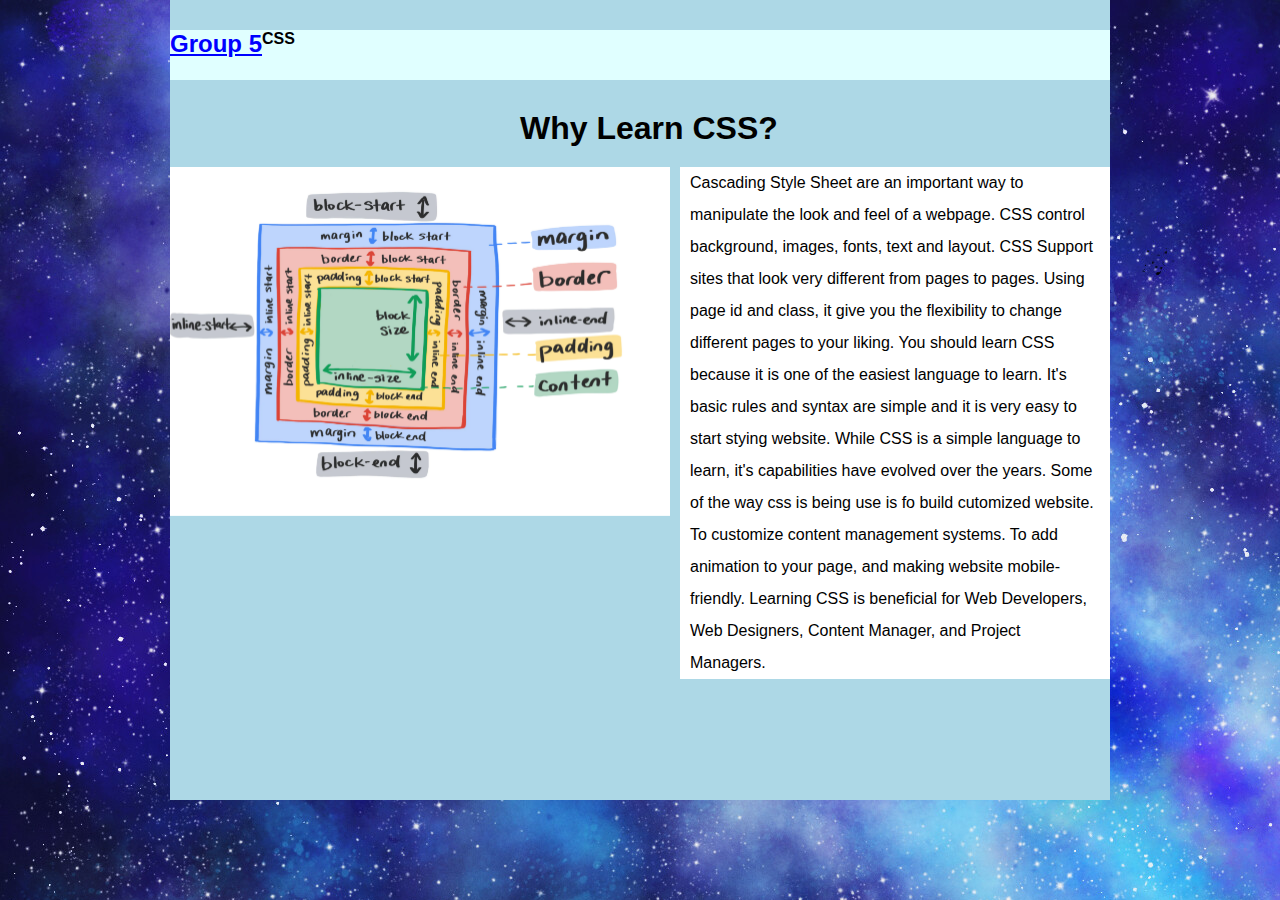
<file: css.html>
<!doctype html>
<html lang="en">
<head>
<meta charset="UTF-8">
<title>Untitled Document</title>
<link rel="stylesheet" href="styles.css">


<link rel="stylesheet" href="https://cdn.jsdelivr.net/npm/bootstrap@4.1.3/dist/css/bootstrap.min.css"
        integrity="sha384-MCw98/SFnGE8fJT3GXwEOngsV7Zt27NXFoaoApmYm81iuXoPkFOJwJ8ERdknLPMO" crossorigin="anonymous">
    <script src="https://code.jquery.com/jquery-3.3.1.slim.min.js"
        integrity="sha384-q8i/X+965DzO0rT7abK41JStQIAqVgRVzpbzo5smXKp4YfRvH+8abtTE1Pi6jizo"
        crossorigin="anonymous"></script>
    <script src="https://cdn.jsdelivr.net/npm/popper.js@1.14.3/dist/umd/popper.min.js"
        integrity="sha384-ZMP7rVo3mIykV+2+9J3UJ46jBk0WLaUAdn689aCwoqbBJiSnjAK/l8WvCWPIPm49"
        crossorigin="anonymous"></script>
    <script src="https://cdn.jsdelivr.net/npm/bootstrap@4.1.3/dist/js/bootstrap.min.js"
        integrity="sha384-ChfqqxuZUCnJSK3+MXmPNIyE6ZbWh2IMqE241rYiqJxyMiZ6OW/JmZQ5stwEULTy"
        crossorigin="anonymous"></script>

</head>

<body class="css">
    <div id="wrapper">
    <header  class="d-flex p-2">
        <h2>
            <a href="index.html">
                Group 5
            </a>
        </h2>
        <h4>
            CSS
        </h4>
    </header>

    <h1> Why Learn CSS?</h1>
    
<main id="hero">

    
       <img src="cssimg.webp" alt="css">
  
    </main>   
 <aside>
        <p> 
          
            Cascading Style Sheet are an important way to manipulate the look and feel of a webpage. CSS control background, images, fonts, text and layout.
            CSS Support sites that look very different from pages to pages. Using page id and class, it give you the flexibility to change different pages to your liking. 
            You should learn CSS because it is one of the easiest language to learn. 

         It's basic rules and syntax are simple and it is very easy to start stying website. 
            While CSS is a simple language to learn, it's capabilities have evolved over the years. Some of the way css is being use is fo build cutomized website. To customize content management systems. To add animation to your page, and making website mobile-friendly. 
            Learning CSS is beneficial for Web Developers, Web Designers, Content Manager, and Project Managers. 
           
        </p>

       </aside>



   

</div>
</body>
</html>
</file>
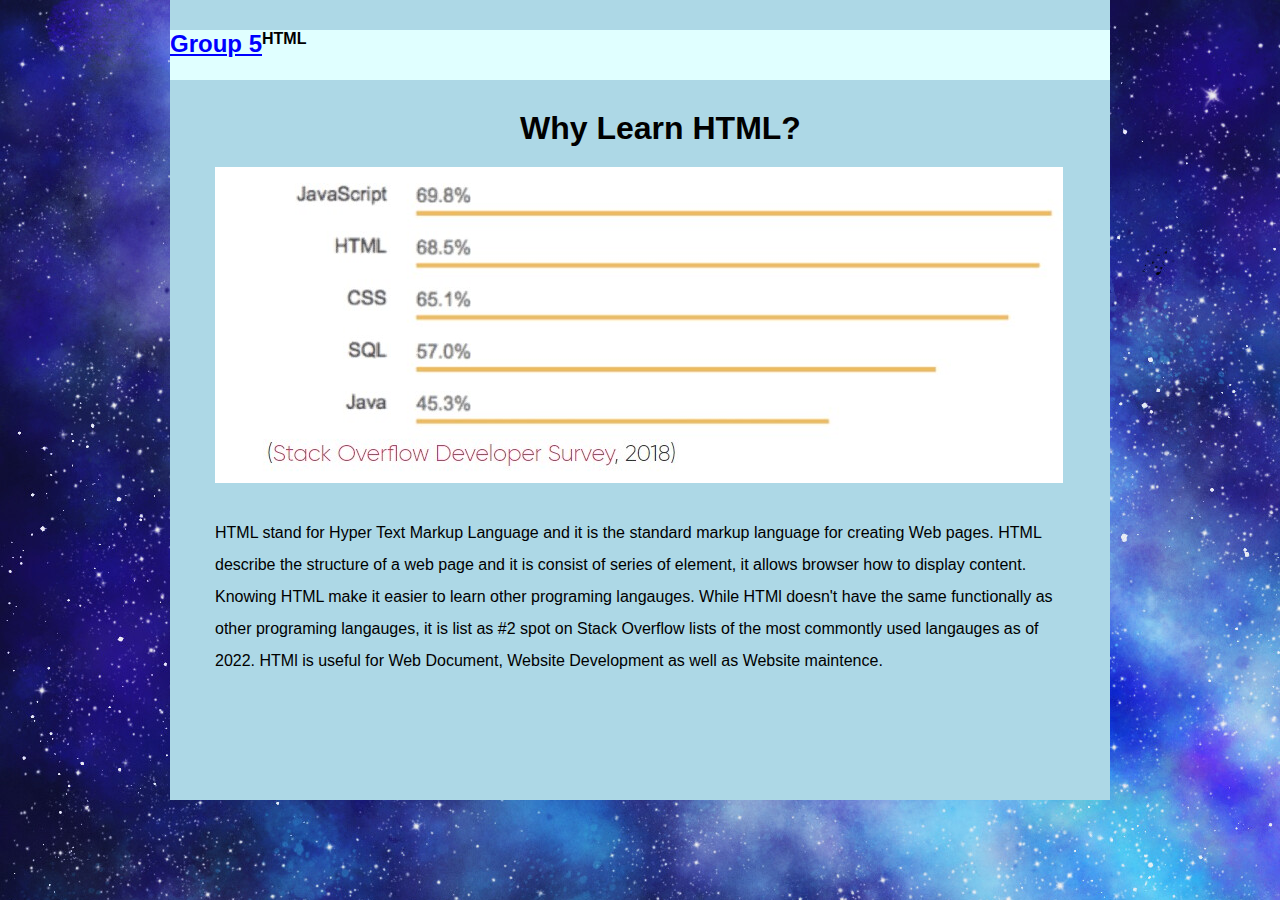
<file: html.html>
<!doctype html>
<html lang="en">
<head>
<meta charset="UTF-8">
<title>Untitled Document</title>
<link rel="stylesheet" href="styles.css">


<link rel="stylesheet" href="https://cdn.jsdelivr.net/npm/bootstrap@4.1.3/dist/css/bootstrap.min.css"
        integrity="sha384-MCw98/SFnGE8fJT3GXwEOngsV7Zt27NXFoaoApmYm81iuXoPkFOJwJ8ERdknLPMO" crossorigin="anonymous">
    <script src="https://code.jquery.com/jquery-3.3.1.slim.min.js"
        integrity="sha384-q8i/X+965DzO0rT7abK41JStQIAqVgRVzpbzo5smXKp4YfRvH+8abtTE1Pi6jizo"
        crossorigin="anonymous"></script>
    <script src="https://cdn.jsdelivr.net/npm/popper.js@1.14.3/dist/umd/popper.min.js"
        integrity="sha384-ZMP7rVo3mIykV+2+9J3UJ46jBk0WLaUAdn689aCwoqbBJiSnjAK/l8WvCWPIPm49"
        crossorigin="anonymous"></script>
    <script src="https://cdn.jsdelivr.net/npm/bootstrap@4.1.3/dist/js/bootstrap.min.js"
        integrity="sha384-ChfqqxuZUCnJSK3+MXmPNIyE6ZbWh2IMqE241rYiqJxyMiZ6OW/JmZQ5stwEULTy"
        crossorigin="anonymous"></script>

</head>

<body class="html">
    <div id="wrapper">
    <header  class="d-flex p-2">
        <h2>
            <a href="index.html">
                Group 5
            </a>
        </h2>
        <h4 class>
            HTML
        </h4>
    </header>

    <h1> Why Learn HTML?</h1>
    
<main id="data">

    
       <img src="htmldata.jpg" alt="data">
  

       <p> 
        HTML stand for Hyper Text Markup Language and it is the standard markup language for creating Web pages. 
        HTML describe the structure of a web page and it is consist of series of element, it allows browser how to display content.
        Knowing HTML make it easier to learn other programing langauges. While HTMl doesn't have the same functionally as other programing langauges, 
        it is list as #2 spot on Stack Overflow lists of the most commontly used langauges as of 2022. 
        HTMl is useful for Web Document, Website Development as well as Website maintence. 
         
      </p>
    </main>   
 



   

</div>
</body>
</html>
</file>
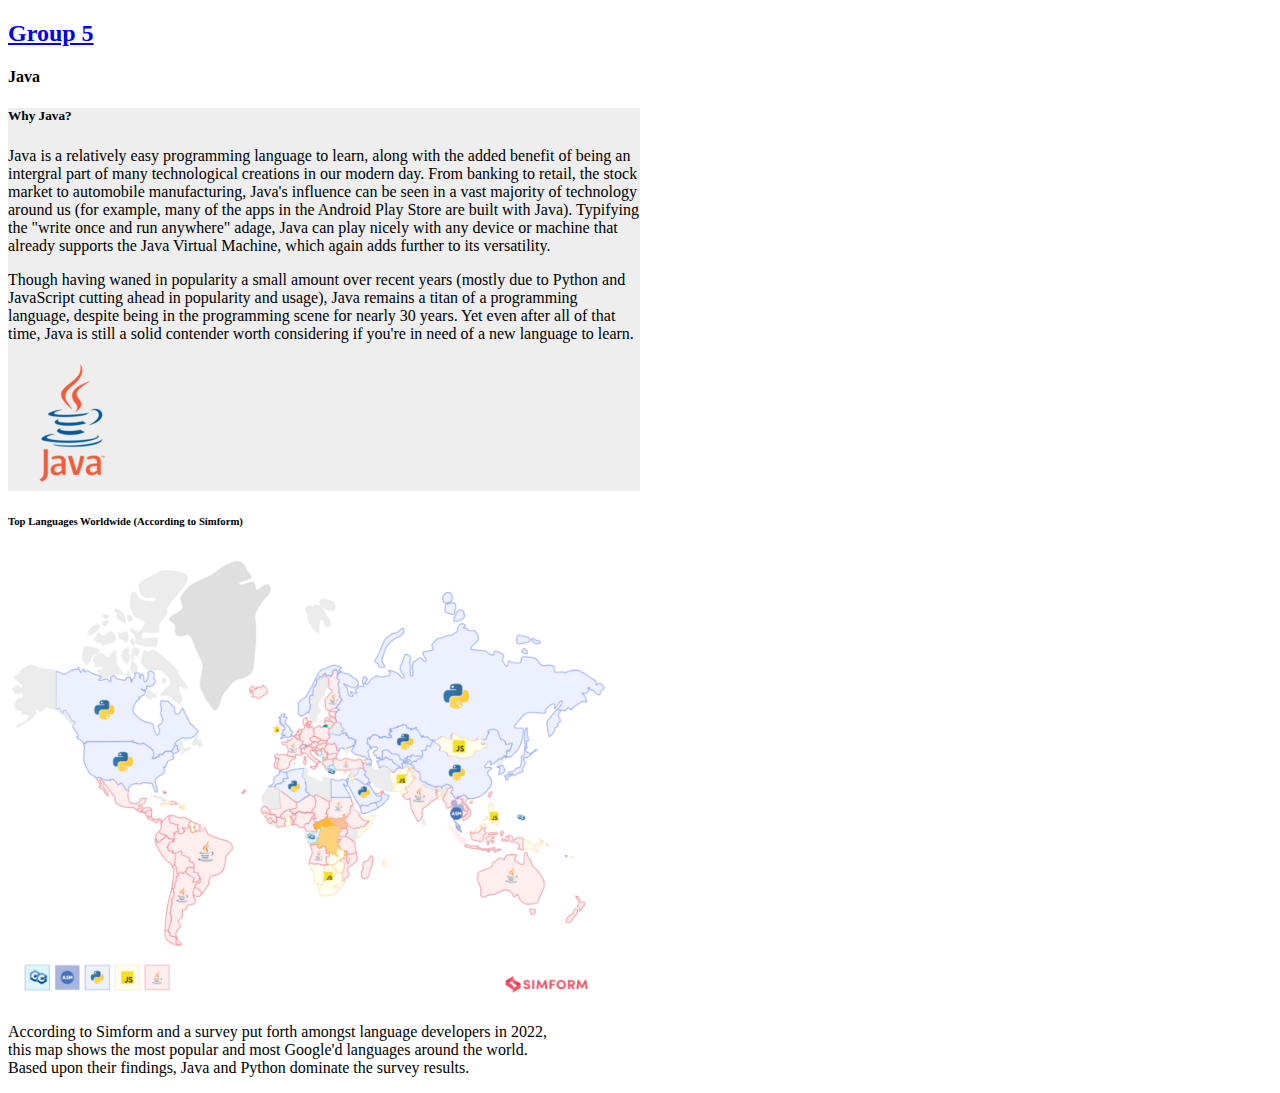
<file: java.html>
<!DOCTYPE html>
<html lang="en">

<head>
    <meta charset="UTF-8">
    <meta http-equiv="X-UA-Compatible" content="IE=edge">
    <meta name="viewport" content="width=device-width, initial-scale=1.0">
    <title>Java</title>

    <link rel="stylesheet" href="https://cdn.jsdelivr.net/npm/bootstrap@4.1.3/dist/css/bootstrap.min.css"
        integrity="sha384-MCw98/SFnGE8fJT3GXwEOngsV7Zt27NXFoaoApmYm81iuXoPkFOJwJ8ERdknLPMO" crossorigin="anonymous">
    <script src="https://code.jquery.com/jquery-3.3.1.slim.min.js"
        integrity="sha384-q8i/X+965DzO0rT7abK41JStQIAqVgRVzpbzo5smXKp4YfRvH+8abtTE1Pi6jizo"
        crossorigin="anonymous"></script>
    <script src="https://cdn.jsdelivr.net/npm/popper.js@1.14.3/dist/umd/popper.min.js"
        integrity="sha384-ZMP7rVo3mIykV+2+9J3UJ46jBk0WLaUAdn689aCwoqbBJiSnjAK/l8WvCWPIPm49"
        crossorigin="anonymous"></script>
    <script src="https://cdn.jsdelivr.net/npm/bootstrap@4.1.3/dist/js/bootstrap.min.js"
        integrity="sha384-ChfqqxuZUCnJSK3+MXmPNIyE6ZbWh2IMqE241rYiqJxyMiZ6OW/JmZQ5stwEULTy"
        crossorigin="anonymous"></script>

</head>

<body>
    <header class="d-flex p-2">
        <h2 class="flex-grow-1">
            <a href="index.html">
                Group 5
            </a>
        </h2>
        <h4>
            Java
        </h4>
    </header>
    <main class=" m-3 p-3 float-left" style="width:50%; background: #eee;">
        <h5 class="pb-2">Why Java?</h5>
        <p class="pb-2">Java is a relatively easy programming language to learn, along with the added benefit of being
            an intergral part of many technological creations in our modern day. From banking to
            retail, the stock market to automobile manufacturing, Java's influence can be seen in a vast majority of technology around us
            (for example, many of the apps in the Android Play Store are built with Java). Typifying the "write once and run anywhere" adage, Java can play nicely with any device or
            machine that already supports the Java Virtual Machine, which again adds further to its versatility.</p>

        <p class="pb-2">Though having waned in popularity a small amount over recent years (mostly due to Python and
            JavaScript cutting ahead in popularity and usage), Java remains a titan of a
            programming language, despite being in the programming scene for nearly 30 years. Yet even after all of that time, Java is still a solid contender worth considering if you're in need of a new language to learn.
        </p>

        <img src="java.png" alt="java logo">
    </main>
    <aside class=" m-3 p-3 float-right" style="width:43%; background: #fff;">
        <h6 class="pb-2">Top Languages Worldwide (According to Simform)</h6>

        <a href="https://www.simform.com/blog/top-programming-languages/">
            <img class="pb-2" style="width:600px" src="java_map.png" alt="most googled languages worldwide">
        </a>

        <p>According to Simform and a survey put forth amongst language developers in 2022, this map shows the most
            popular and most Google'd languages around the world. Based upon their findings, Java and Python dominate
            the survey results.
        </p>
    </aside>
</body>

</html>
</file>
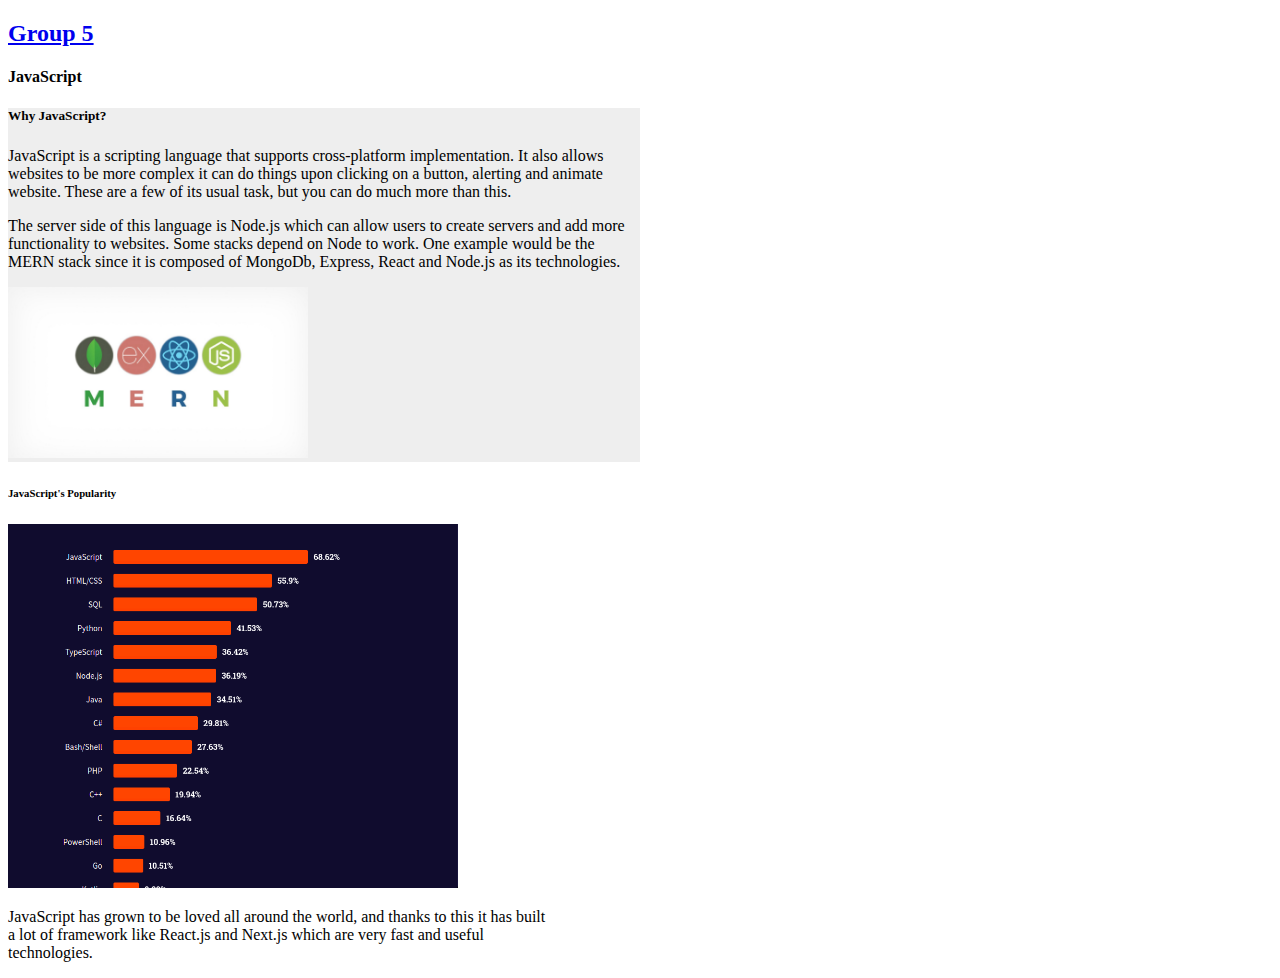
<file: javaScript.html>
<!DOCTYPE html>
<html lang="en">
<head>
    <meta charset="UTF-8">
    <meta http-equiv="X-UA-Compatible" content="IE=edge">
    <meta name="viewport" content="width=device-width, initial-scale=1.0">
    <title>JavaScript</title>

    <link rel="stylesheet" href="https://cdn.jsdelivr.net/npm/bootstrap@4.1.3/dist/css/bootstrap.min.css" integrity="sha384-MCw98/SFnGE8fJT3GXwEOngsV7Zt27NXFoaoApmYm81iuXoPkFOJwJ8ERdknLPMO" crossorigin="anonymous">
    <script src="https://code.jquery.com/jquery-3.3.1.slim.min.js" integrity="sha384-q8i/X+965DzO0rT7abK41JStQIAqVgRVzpbzo5smXKp4YfRvH+8abtTE1Pi6jizo" crossorigin="anonymous"></script>
    <script src="https://cdn.jsdelivr.net/npm/popper.js@1.14.3/dist/umd/popper.min.js" integrity="sha384-ZMP7rVo3mIykV+2+9J3UJ46jBk0WLaUAdn689aCwoqbBJiSnjAK/l8WvCWPIPm49" crossorigin="anonymous"></script>
    <script src="https://cdn.jsdelivr.net/npm/bootstrap@4.1.3/dist/js/bootstrap.min.js" integrity="sha384-ChfqqxuZUCnJSK3+MXmPNIyE6ZbWh2IMqE241rYiqJxyMiZ6OW/JmZQ5stwEULTy" crossorigin="anonymous"></script>

</head>
<body>
    <header class="d-flex p-2">
        <h2 class="flex-grow-1">
            <a href="index.html">
                Group 5
            </a>
        </h2>
        <h4>
            JavaScript
        </h4>
    </header>
    <main class=" m-3 p-3 float-left" style="width:50%; background: #eee;">
        <h5 class="pb-2">Why JavaScript?</h5>
        <p class="pb-2">JavaScript is a scripting language that supports cross-platform implementation. It also allows websites to be more complex it can do things upon clicking on a button, alerting and animate website. These are a few of its usual task, but you can do much more than this.</p>

        <p class="pb-2">The server side of this language is Node.js which can allow users to create servers and add more functionality to websites. Some stacks depend on Node to work. One example would be the MERN stack since it is composed of MongoDb, Express, React and Node.js as its technologies.</p>

        <img style="width:300px;" src="mern.jpeg" alt="mern stack">
    </main>
    <aside class=" m-3 p-3 float-right" style="width:43%; background: #fff;">
        <h6 class="pb-2">JavaScript's Popularity</h6>

        <img class="pb-2" style="width:450px" src="popularity.webp" alt="popularity chart">

        <p>JavaScript has grown to be loved all around the world, and thanks to this it has built a lot of framework like React.js and Next.js which are very fast and useful technologies.</p>
    </aside>
</body>
</html>
</file>
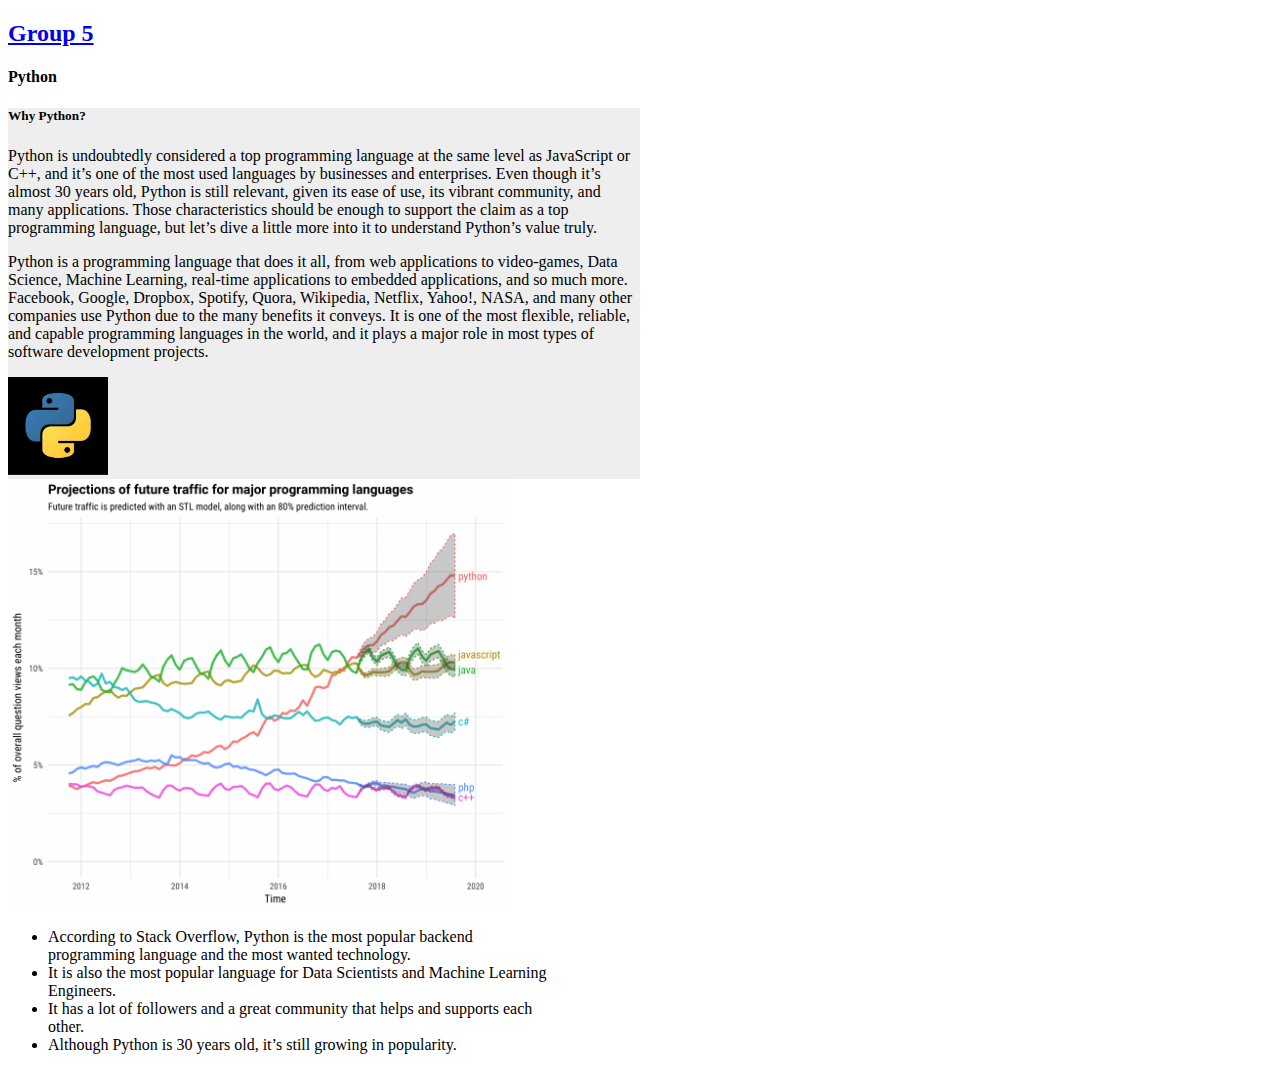
<file: python.html>
<!DOCTYPE html>
<html lang="en">

<head>
    <meta charset="UTF-8">
    <meta http-equiv="X-UA-Compatible" content="IE=edge">
    <meta name="viewport" content="width=device-width, initial-scale=1.0">
    <title>Python</title>

    <link rel="stylesheet" href="https://cdn.jsdelivr.net/npm/bootstrap@4.1.3/dist/css/bootstrap.min.css"
        integrity="sha384-MCw98/SFnGE8fJT3GXwEOngsV7Zt27NXFoaoApmYm81iuXoPkFOJwJ8ERdknLPMO" crossorigin="anonymous">
    <script src="https://code.jquery.com/jquery-3.3.1.slim.min.js"
        integrity="sha384-q8i/X+965DzO0rT7abK41JStQIAqVgRVzpbzo5smXKp4YfRvH+8abtTE1Pi6jizo"
        crossorigin="anonymous"></script>
    <script src="https://cdn.jsdelivr.net/npm/popper.js@1.14.3/dist/umd/popper.min.js"
        integrity="sha384-ZMP7rVo3mIykV+2+9J3UJ46jBk0WLaUAdn689aCwoqbBJiSnjAK/l8WvCWPIPm49"
        crossorigin="anonymous"></script>
    <script src="https://cdn.jsdelivr.net/npm/bootstrap@4.1.3/dist/js/bootstrap.min.js"
        integrity="sha384-ChfqqxuZUCnJSK3+MXmPNIyE6ZbWh2IMqE241rYiqJxyMiZ6OW/JmZQ5stwEULTy"
        crossorigin="anonymous"></script>

</head>

<body>
    <header class="d-flex p-2">
        <h2 class="flex-grow-1">
            <a href="index.html">
                Group 5
            </a>
        </h2>
        <h4>
            Python
        </h4>
    </header>
    <main class=" m-3 p-3 float-left" style="width:50%; background: #eee;">
        <h5 class="pb-2">Why Python?</h5>
        <p class="pb-2">Python is undoubtedly considered a top programming language at the same level as JavaScript or C++, 
            and it’s one of the most used languages by businesses and enterprises. Even though it’s almost 30 years old, Python 
            is still relevant, given its ease of use, its vibrant community, and many applications. Those characteristics should be 
            enough to support the claim as a top programming language, but let’s dive a little more into it to understand Python’s 
            value truly.</p>

        <p class="pb-2">Python is a programming language that does it all, from web applications to video-games, Data Science, Machine Learning, 
            real-time applications to embedded applications, and so much more. Facebook, Google, Dropbox, Spotify, Quora, Wikipedia, Netflix, 
            Yahoo!, NASA, and many other companies use Python due to the many benefits it conveys. It is one of the most flexible, reliable, and 
            capable programming languages in the world, and it plays a major role in most types of software development projects.
        </p>

        <img src="python.jpeg" alt="python logo" width="100px">
    </main>
    <aside class=" m-3 p-3 float-right" style="width:43%; background: #fff;">

        <a href="https://stackoverflow.blog/2017/09/06/incredible-growth-python/">
            <img class="pb-2" style="width:500px" src="graph.jpeg" alt="growth prediction graph">
        </a>

        <p>
            <ul>
                <li>
                    According to Stack Overflow, Python is the most popular backend programming language and the most wanted technology. 
                </li>
                <li>
                    It is also the most popular language for Data Scientists and Machine Learning Engineers. 
                </li>
                <li>
                    It has a lot of followers and a great community that helps and supports each other.
                </li>
                <li>
                    Although Python is 30 years old, it’s still growing in popularity.
                </li>
            </ul>
        </p>
    </aside>
</body>

</html>
</file>
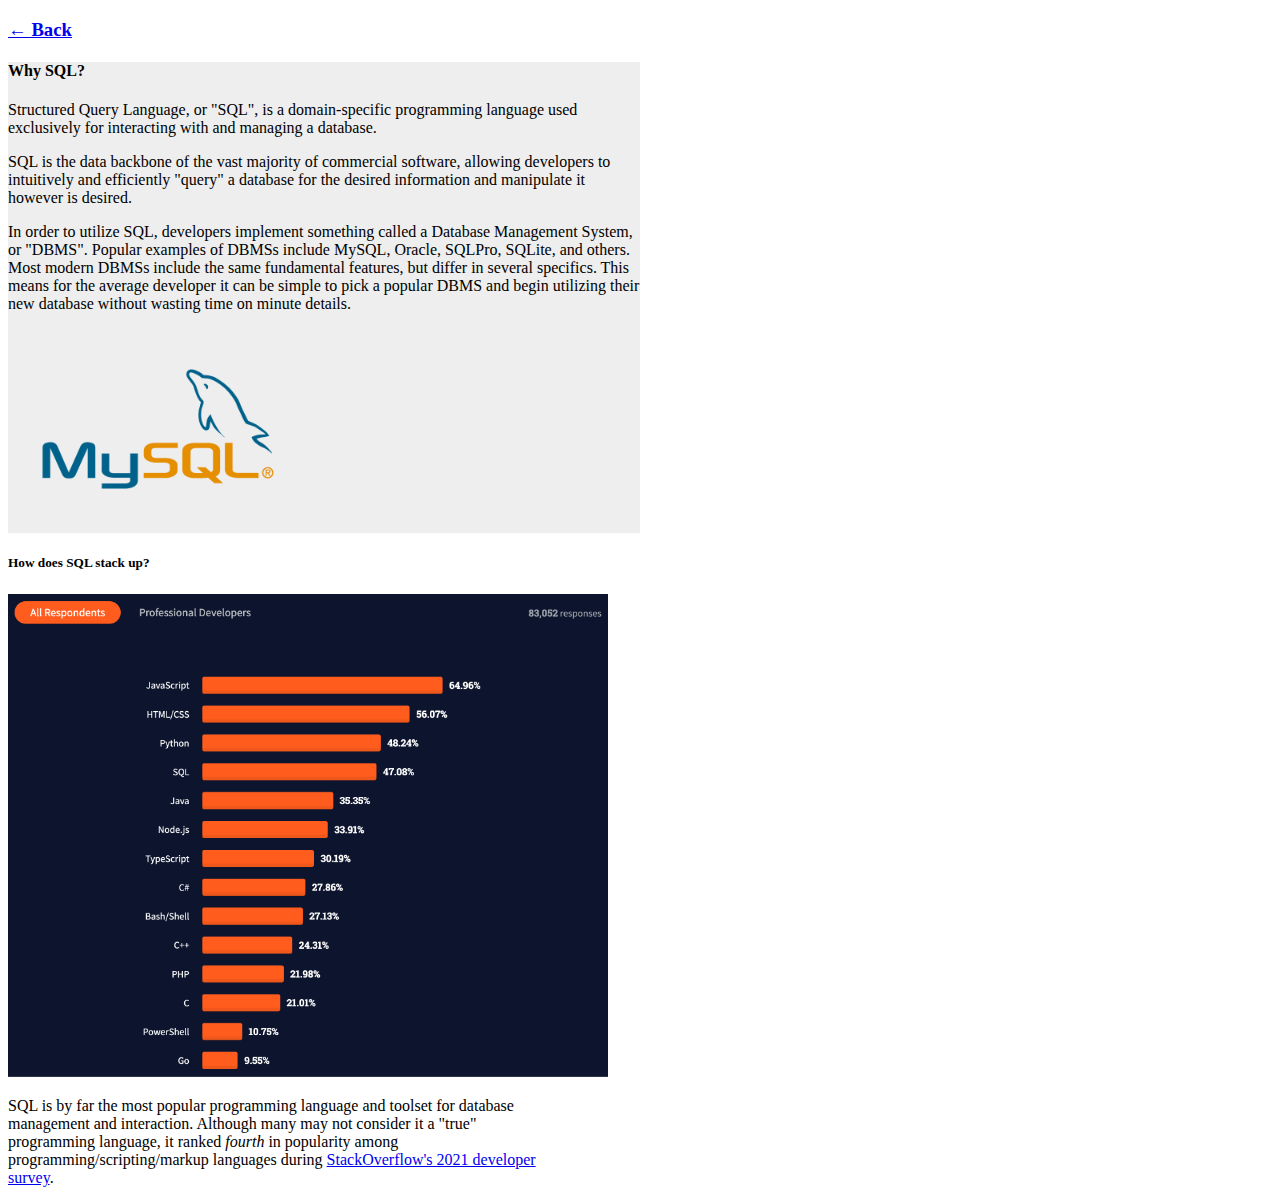
<file: SQL.html>
<!DOCTYPE html>
<html lang="en">
<head>
    <meta charset="UTF-8">
    <meta http-equiv="X-UA-Compatible" content="IE=edge">
    <meta name="viewport" content="width=device-width, initial-scale=1.0">
    <title>SQL</title>

    <link rel="stylesheet" href="https://cdn.jsdelivr.net/npm/bootstrap@4.1.3/dist/css/bootstrap.min.css" integrity="sha384-MCw98/SFnGE8fJT3GXwEOngsV7Zt27NXFoaoApmYm81iuXoPkFOJwJ8ERdknLPMO" crossorigin="anonymous">
    <script src="https://code.jquery.com/jquery-3.3.1.slim.min.js" integrity="sha384-q8i/X+965DzO0rT7abK41JStQIAqVgRVzpbzo5smXKp4YfRvH+8abtTE1Pi6jizo" crossorigin="anonymous"></script>
    <script src="https://cdn.jsdelivr.net/npm/popper.js@1.14.3/dist/umd/popper.min.js" integrity="sha384-ZMP7rVo3mIykV+2+9J3UJ46jBk0WLaUAdn689aCwoqbBJiSnjAK/l8WvCWPIPm49" crossorigin="anonymous"></script>
    <script src="https://cdn.jsdelivr.net/npm/bootstrap@4.1.3/dist/js/bootstrap.min.js" integrity="sha384-ChfqqxuZUCnJSK3+MXmPNIyE6ZbWh2IMqE241rYiqJxyMiZ6OW/JmZQ5stwEULTy" crossorigin="anonymous"></script>

</head>
<body style="overflow: hidden">
    <header class="d-flex p-2">
        <h3 class="flex-grow-1">
            <a href="index.html">
                ← Back
            </a>
        </h3>
    </header>
    <main class=" m-3 p-3 float-left" style="width:50%; background: #eee;">
        <h4 class="pb-2">Why SQL?</h4>
        <p class="pb-2">Structured Query Language, or "SQL", is a domain-specific programming language used exclusively for interacting with and managing a database. </p>
        <p class="pb-2">SQL is the data backbone of the vast majority of commercial software, allowing developers to intuitively and efficiently "query" a database for the desired information and manipulate it however is desired.</p>

        <p class="pb-2">In order to utilize SQL, developers implement something called a Database Management System, or "DBMS". Popular examples of DBMSs include MySQL, Oracle, SQLPro, SQLite, and others. Most modern DBMSs include the same fundamental features, but differ in several specifics. This means for the average developer it can be simple to pick a popular DBMS and begin utilizing their new database without wasting time on minute details.</p>

        <img style="width:300px;" src="MySQL.png" alt="MySQL Logo">
    </main>
    <aside class=" m-3 p-3 float-right" style="width:43%; background: #fff; padding: 0 !important">
        <h5 class="pb-2">How does SQL stack up?</h5>

        <img class="pb-2" style="width:600px" src="SQLdata.png" alt="popularity chart">

        <p>SQL is by far the most popular programming language and toolset for database management and interaction. Although many may not consider it a "true" programming language, it ranked <i>fourth</i> in popularity among programming/scripting/markup languages during <a href="https://insights.stackoverflow.com/survey/2021#section-most-popular-technologies-programming-scripting-and-markup-languages" target="_blank">StackOverflow's 2021 developer survey</a>.</p>
    </aside>
</body>
</html>
</file>
<file: styles.css>
* {
  box-sizing: border-box;
  margin: 0;
  padding: 0;
  font-family: 'Kumbh Sans', sans-serif;
}

.rollover-safe {
  position: relative;
  z-index: 2;
}

.navbar {
  background: #000000;
  height: 80px;
  display: flex;
  justify-content: center;
  align-items: center;
  font-size: 1.2rem;
  position: sticky;
  top: 0;
  z-index: 999;
}

.navbar__container {
  display: flex;
  justify-content: space-between;
  height: 80px;
  z-index: 1;
  width: 100%;
  max-width: 1300px;
  margin-right: auto;
  margin-left: auto;
  padding-right: 50px;
  padding-left: 50px;
}

#navbar__logo {
  background-color: #dcd2d1;
  background-image: linear-gradient(to top, #ece0e3 0%, #ebe7e6 100%);
  background-size: 100%;
  -webkit-background-clip: text;
  -moz-background-clip: text;
  -webkit-text-fill-color: transparent;
  -moz-text-fill-color: transparent;
  display: flex;
  align-items: center;
  cursor: pointer;
  text-decoration: none;
  font-size: 2rem;
  padding-left: 25px;
  
}

.logo {
  margin-right: 0.5rem;
  width: 90px;
  border-radius: 50px;
}

.navbar__menu {
  display: flex;
  align-items: center;
  list-style: none;
  text-align: center;
}

.navbar__item {
  height: 80px;
}

.navbar__links {
  color: #fff;
  display: flex;
  align-items: center;
  justify-content: center;
  text-decoration: none;
  padding: 0 1rem;
  height: 100%;
}

.navbar__btn {
  display: flex;
  justify-content: center;
  align-items: center;
  padding: 0 1rem;
  width: 100%;
}

.button {
  display: flex;
  justify-content: center;
  align-items: center;
  text-decoration: none;
  padding: 10px 20px;
  height: 100%;
  width: 100%;
  border: none;
  outline: none;
  border-radius: 4px;
  background: #00289f;
  color: #fff;
}

.button:hover {
  background: #740089;
  transition: all 0.3s ease;
}

.navbar__links:hover {
  color: #bd00de;
  transition: all 0.3s ease;
}

@media screen and (max-width: 960px) {
  .navbar__container {
    display: flex;
    justify-content: space-between;
    height: 80px;
    z-index: 1;
    width: 100%;
    max-width: 1300px;
    padding: 0;
  }

  .navbar__menu {
    display: grid;
    grid-template-columns: auto;
    margin: 0;
    width: 100%;
    position: absolute;
    top: -1000px;
    opacity: 1;
    transition: all 0.5s ease;
    height: 50vh;
    z-index: -1;
  }

  .navbar__menu.active {
    background: #054677;
    top: 100%;
    opacity: 1;
    transition: all 0.5s ease;
    z-index: 99;
    height: 50vh;
    font-size: 1.6rem;
  }

  .navbar__toggle .bar {
    width: 25px;
    height: 3px;
    margin: 5px auto;
    transition: all 0.3s ease-in-out;
    background: #fff;
  }

  .navbar__item {
    width: 100%;
  }

  .navbar__links {
    text-align: center;
    padding: 2rem;
    width: 100%;
    display: table;
  }

  .navbar__btn {
    padding-bottom: 2rem;
  }

  .button {
    display: flex;
    justify-content: center;
    align-items: center;
    width: 80%;
    height: 80px;
    margin: 0;
  }

  .navbar__toggle .bar {
    display: block;
    cursor: pointer;
  }

  #mobile-menu {
    position: absolute;
    top: 20%;
    right: 5%;
    transform: translate(5%, 20%);
  }
  
  #mobile-menu.is-active .bar:nth-child(2) {
    opacity: 0;
  }

  #mobile-menu.is-active .bar:nth-child(1) {
    transform: translateY(8px) rotate(45deg);
  }

  #mobile-menu.is-active .bar:nth-child(3) {
    transform: translateY(-8px) rotate(-45deg);
  }
}

.main {
  background-color: #ffffff;
  background-image: url(background.jpeg);
  background-attachment: fixed;
  background-repeat: no-repeat;
  background-size: cover;
}

.main__container {
  display: grid;
  grid-template-columns: 1fr 1fr;
  align-items: center;
  justify-self: center;
  margin: 0 auto;
  height: 90vh;
  background:rgba(0, 20, 24, 0.397);
  z-index: 1;
  width: 100%;
  max-width: 1300px;
  padding-right: 50px;
  padding-left: 50px;
  clear: both;
}

.main__content {
  color: #fff;
  width: 100%;
}

.main__content h1 {
  font-size: 4rem;
  background-color: #faf9f9;
  background-image: linear-gradient(to top, #f6ff00 0%, #ffffff 100%);
  background-size: 100%;
  -webkit-background-clip: text;
  -moz-background-clip: text;
  -webkit-text-fill-color: transparent;
  -moz-text-fill-color: transparent;
}

.main__content h2 {
  font-size: 4rem;
  margin-top: 10px;
  background-color: #fcfcfc;
  background-image: linear-gradient(to top, #f6ff00 0%, #ffffff 100%);
  background-size: 100%;
  -webkit-background-clip: text;
  -moz-background-clip: text;
  -webkit-text-fill-color: transparent;
  -moz-text-fill-color: transparent;
}

.main__content p {
  margin-top: 1rem;
  font-size: 2rem;
  font-weight: 700;

}

 #intro {
     font-size: 1.2em;
}

.main__btn {
  font-size: .8rem;
  background-image: linear-gradient(to top, #000000 0%, #aaaaaa 100%);
  padding: 14px 32px;
  border: none;
  border-radius: 4px;
  color: #fff;
  margin-top: 2rem;
  cursor: pointer;
  position: relative;
  transition: all 0.35s;
  outline: none;
}

.main__btn a {
  position: relative;
  z-index: 2;
  color: #fff;
  text-decoration: none;
  font-size: 14px;
}

.main__btn:after {
  position: absolute;
  content: '';
  top: 0;
  left: 0;
  width: 0;
  height: 100%;
  background: #740089;
  transition: all 0.35s;
  border-radius: 4px;
}

.main__btn:hover {
  color: #fff;
}

.main__btn:hover:after {
  width: 100%;
}

.main__img--container {
  text-align: center;
}

#main__img {
  height: 400px;
  border-radius: 90%;
}



.css{
background-image: url(background.jpeg);
}


#wrapper{
background:lightblue;
width: 940px;
padding-top:30px;
margin:auto;
overflow:hidden;
height:800px;
}

#hero img{
max-width:500px;
}


.css header{
background:lightcyan;
height:50px;
overflow:hidden;
}

.css a{
float:left;
color:blue;
}

.css h2.right{
color:blue;
float:right;
}


.css main{
float:left;
}


.css aside{
float:right;
width: 430px;
background:white;
}



.css h1{
margin-top:30px;
margin-left: 350px;
margin-bottom: 20px;
}

.css aside p{
margin-left: 10px;
margin-right: 10px;
line-height: 2;
font-weight: 300;
}

/* style for html page */

.html{
background-image: url(background.jpeg);
}


#wrapper{
background:lightblue;
width: 940px;
padding-top:30px;
margin:auto;
overflow:hidden;
height:800px;
}



.html header{
background:lightcyan;
height:50px;
overflow:hidden;
}

.html a{
float:left;
color:blue;
}

.html h2.right{
color:blue;
float:right;
}


.html main{
float:left;
}






.html h1{
margin-top:30px;
margin-left: 350px;
margin-bottom: 20px;
}

#data img{
margin-left:45px;
}

#data p{
margin-left:45px;
margin-right:45px;
margin-top: 30px;
line-height: 2;
font-size: 1em;

}
</file>
